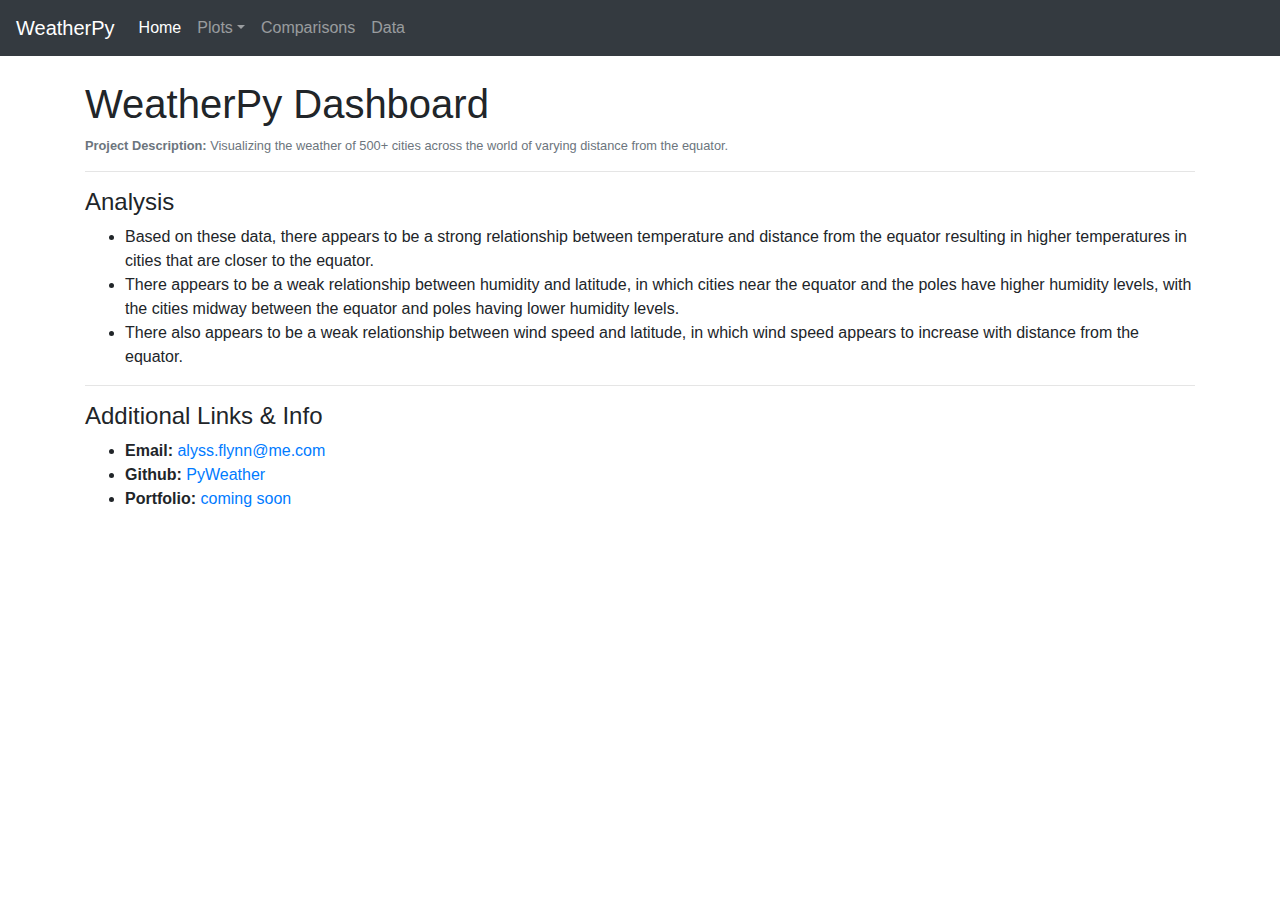
<file: index.html>
<!DOCTYPE html>
<html lang="en">
<head>
    <title>Weather Dashboard - Home</title>
    <meta charset="utf-8">
    <meta name="viewport" content="width=device-width, initial-scale=1">
    <link rel="stylesheet" href="https://maxcdn.bootstrapcdn.com/bootstrap/4.1.0/css/bootstrap.min.css">
    <script src="https://ajax.googleapis.com/ajax/libs/jquery/3.3.1/jquery.min.js"></script>
    <script src="https://cdnjs.cloudflare.com/ajax/libs/popper.js/1.14.0/umd/popper.min.js"></script>
    <script src="https://maxcdn.bootstrapcdn.com/bootstrap/4.1.0/js/bootstrap.min.js"></script>
</head>
<body>

<nav class="navbar navbar-expand-sm bg-dark navbar-dark">
    <a class="navbar-brand" href="index.html">WeatherPy</a>
    <ul class="navbar-nav">
        <li class="nav-item active">
            <a class="nav-link" href="index.html">Home</a>
        </li>
        <li class="nav-item dropdown">
            <a class="nav-link dropdown-toggle" data-toggle="dropdown" href="#" role="button" aria-haspopup="true" aria-expanded="false">Plots</a>
            <div class="dropdown-menu" x-placement="bottom-start" style="position: absolute; will-change: transform; top: 0px; left: 0px; transform: translate3d(0px, 42px, 0px);">
                <a class="dropdown-item" href="viz1.html">Plot 1</a>
                <a class="dropdown-item" href="viz2.html">Plot 2</a>
                <a class="dropdown-item" href="viz3.html">Plot 3</a>
                <a class="dropdown-item" href="viz4.html">Plot 4</a>
            </div>
        </li>
        <li class="nav-item">
            <a class="nav-link" href="comparisons.html">Comparisons</a>
        </li>
        <li class="nav-item">
            <a class="nav-link" href="data.html">Data</a>
        </li>
    </ul>
</nav>

<div class="container">
    <header class="header">
        <br><h1>WeatherPy Dashboard</h1>
    </header>
    <main>
        <small class="text-muted">
            <p><strong>Project Description:</strong> Visualizing the weather of 500+ cities across the world of varying distance from the equator.</p>
        </small>
        <hr>
        <h4>Analysis</h4>
        <ul>
            <li>Based on these data, there appears to be a strong relationship between temperature and distance from the equator resulting in higher temperatures in cities that are closer to the equator.</li>
            <li>There appears to be a weak relationship between humidity and latitude, in which cities near the equator and the poles have higher humidity levels, with the cities midway between the equator and poles having lower humidity levels.</li>
            <li>There also appears to be a weak relationship between wind speed and latitude, in which wind speed appears to increase with distance from the equator.</li>
        </ul>
      <hr>
    <aside id="contact-info">
        <h4>Additional Links & Info</h4>
        <ul>
            <li><strong>Email:</strong> <a href="#">alyss.flynn@me.com</a></li>
            <li><strong>Github:</strong> <a href="https://github.com/alyssflynn/PyWeather">PyWeather</a></li>
            <li><strong>Portfolio:</strong> <a href="#">coming soon</a></li>
        </ul>
    </aside> 
    </main>
  </div>
  
</body>

</html>
</file>
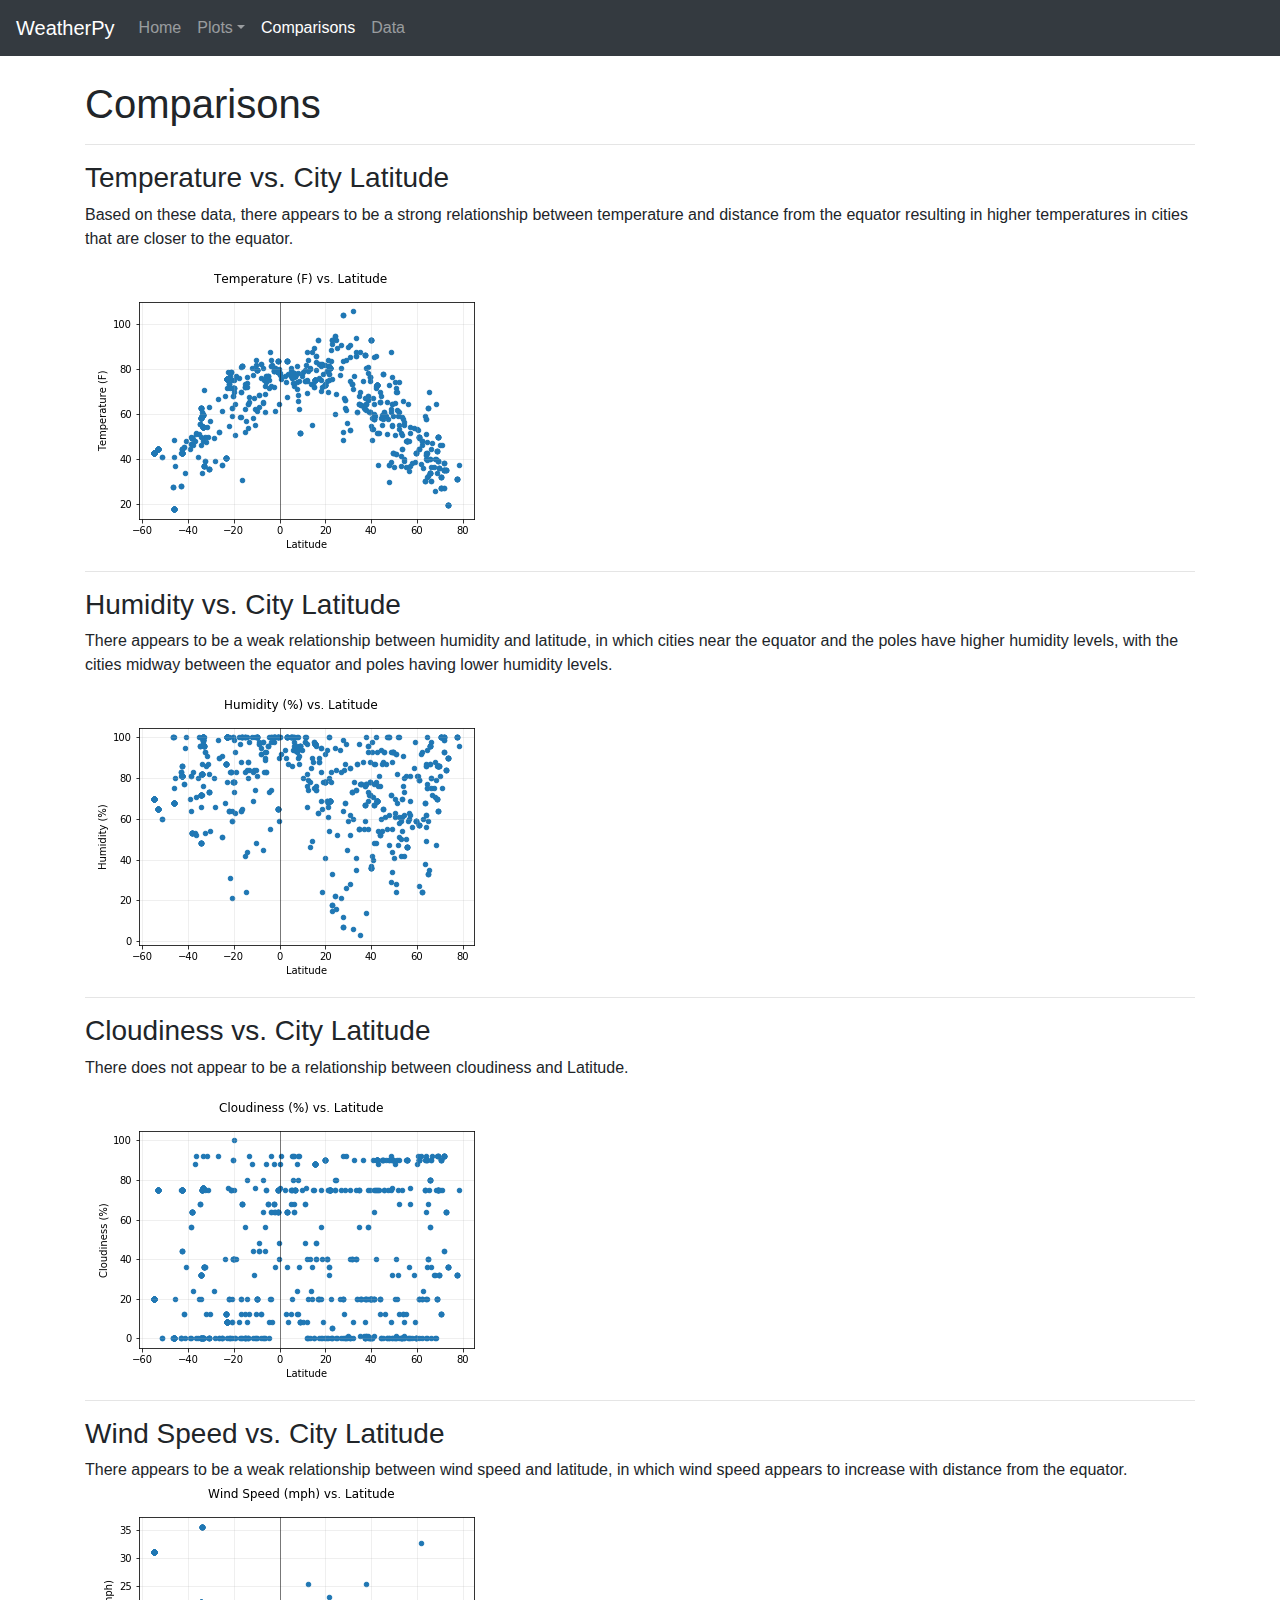
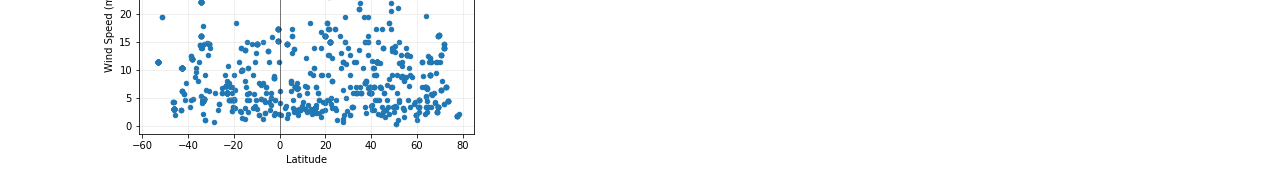
<file: comparisons.html>
<!DOCTYPE html>
<html lang="en">
<head>
  <title>Weather Dashboard - Comparisons</title>
  <meta charset="utf-8">
  <meta name="viewport" content="width=device-width, initial-scale=1">
  <link rel="stylesheet" href="https://maxcdn.bootstrapcdn.com/bootstrap/4.1.0/css/bootstrap.min.css">
  <script src="https://ajax.googleapis.com/ajax/libs/jquery/3.3.1/jquery.min.js"></script>
  <script src="https://cdnjs.cloudflare.com/ajax/libs/popper.js/1.14.0/umd/popper.min.js"></script>
  <script src="https://maxcdn.bootstrapcdn.com/bootstrap/4.1.0/js/bootstrap.min.js"></script>
</head>
<body>

<nav class="navbar navbar-expand-sm bg-dark navbar-dark">
  <a class="navbar-brand" href="index.html">WeatherPy</a>
  <ul class="navbar-nav">
    <li class="nav-item">
      <a class="nav-link" href="index.html">Home</a>
    </li>
    <li class="nav-item dropdown">
        <a class="nav-link dropdown-toggle" data-toggle="dropdown" href="#" role="button" aria-haspopup="true" aria-expanded="false">Plots</a>
        <div class="dropdown-menu" x-placement="bottom-start" style="position: absolute; will-change: transform; top: 0px; left: 0px; transform: translate3d(0px, 42px, 0px);">
            <a class="dropdown-item" href="viz1.html">Plot 1</a>
            <a class="dropdown-item" href="viz2.html">Plot 2</a>
            <a class="dropdown-item" href="viz3.html">Plot 3</a>
            <a class="dropdown-item" href="viz4.html">Plot 4</a>
        </div>
    </li>
    <li class="nav-item active">
      <a class="nav-link" href="comparisons.html">Comparisons</a>
    </li>
    <li class="nav-item">
      <a class="nav-link" href="data.html">Data</a>
    </li>
  </ul>
</nav>

<div class="container">
    <br>
    <h1>Comparisons</h1>
    <hr>
    <section>
        <article>
            <h3>Temperature vs. City Latitude</h3>
            <p>Based on these data, there appears to be a strong relationship between temperature and distance from the equator resulting in higher temperatures in cities that are closer to the equator.</p>
            <a target="_blank" href="assets/images/temp_vs_lat copy.png">
            <img src="assets/images/temp_vs_lat copy.png" alt="Temp vs Latitude">
            </a>
        </article>
        <hr>
        <article>
            <h3>Humidity vs. City Latitude</h3>
            <p>There appears to be a weak relationship between humidity and latitude, in which cities near the equator and the poles have higher humidity levels, with the cities midway between the equator and poles having lower humidity levels.</p>
            <a target="_blank" href="assets/images/humidity_vs_lat copy.png">
            <img src="assets/images/humidity_vs_lat copy.png" alt="Humidity vs Latitude">
            </a>
        </article>
        <hr>
        <article>
            <h3>Cloudiness vs. City Latitude</h3>
            <p>
                There does not appear to be a relationship between cloudiness and Latitude.
            </p>
            <a target="_blank" href="assets/images/cloud_vs_lat copy.png">
            <img src="assets/images/cloud_vs_lat copy.png" alt="Cloudiness vs Latitude">
            </a>
        </article>
        <hr>
        <figure>
            <h3>Wind Speed vs. City Latitude</h3>
            <figcaption>
                There appears to be a weak relationship between wind speed and latitude, in which wind speed appears to increase with distance from the equator.
            </figcaption>
            <a target="_blank" href="assets/images/wind_vs_lat copy.png">
            <img src="assets/images/wind_vs_lat copy.png" alt="Wind vs Latitude">
            </a>
        </figure>
    </section>

</div>


</body>
</html>
</file>
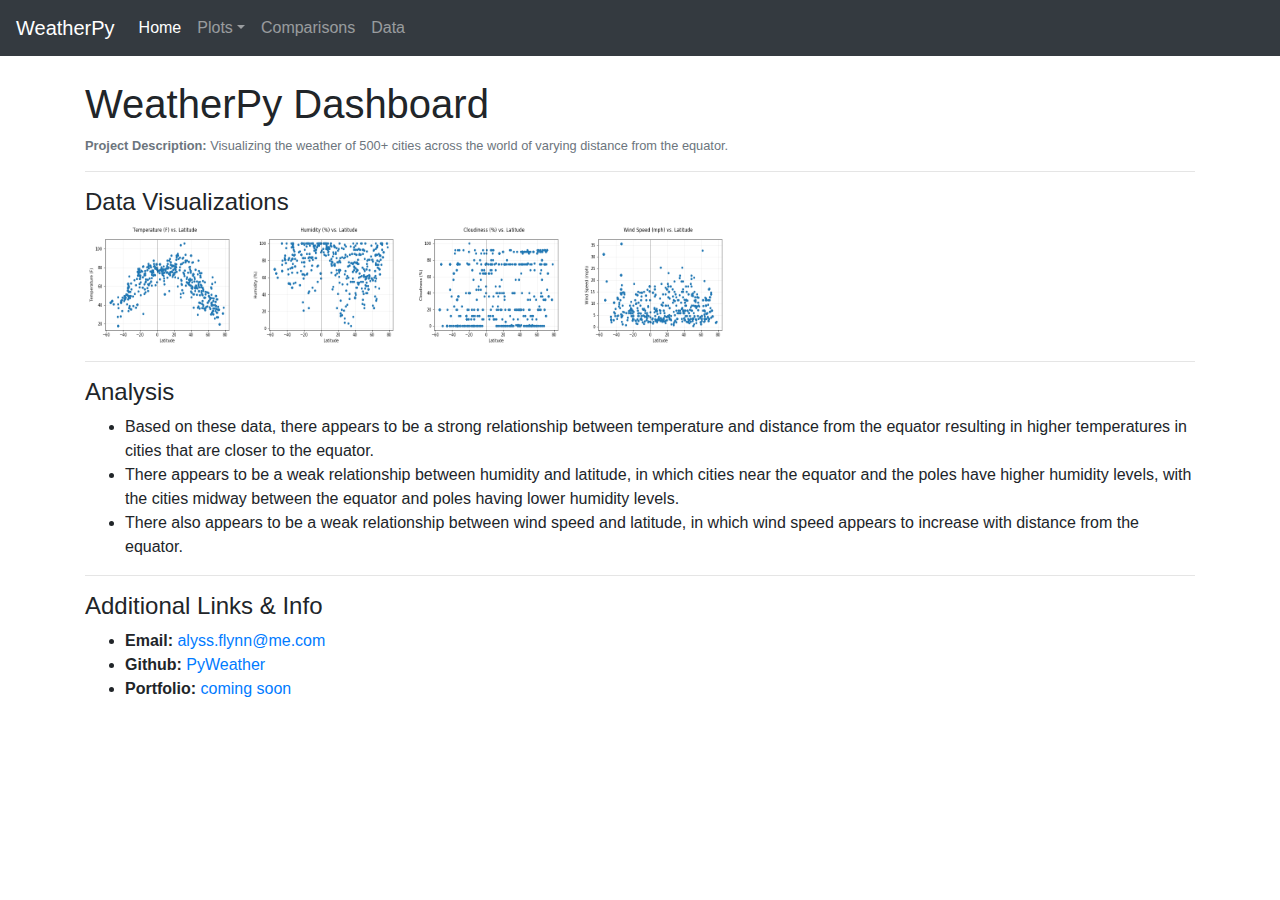
<file: home.html>
<!DOCTYPE html>
<html lang="en">
<head>
    <title>Weather Dashboard | Home</title>
    <meta charset="utf-8">
    <meta name="viewport" content="width=device-width, initial-scale=1">
    <link rel="stylesheet" href="https://maxcdn.bootstrapcdn.com/bootstrap/4.1.0/css/bootstrap.min.css">
    <script src="https://ajax.googleapis.com/ajax/libs/jquery/3.3.1/jquery.min.js"></script>
    <script src="https://cdnjs.cloudflare.com/ajax/libs/popper.js/1.14.0/umd/popper.min.js"></script>
    <script src="https://maxcdn.bootstrapcdn.com/bootstrap/4.1.0/js/bootstrap.min.js"></script>
</head>
<body>

<nav class="navbar navbar-expand-sm bg-dark navbar-dark">
    <a class="navbar-brand" href="index.html">WeatherPy</a>
    <ul class="navbar-nav">
        <li class="nav-item active">
            <a class="nav-link" href="index.html">Home</a>
        </li>
        <li class="nav-item dropdown">
            <a class="nav-link dropdown-toggle" data-toggle="dropdown" href="#" role="button" aria-haspopup="true" aria-expanded="false">Plots</a>
            <div class="dropdown-menu" x-placement="bottom-start" style="position: absolute; will-change: transform; top: 0px; left: 0px; transform: translate3d(0px, 42px, 0px);">
                <a class="dropdown-item" href="viz1.html">Plot 1</a>
                <a class="dropdown-item" href="viz2.html">Plot 2</a>
                <a class="dropdown-item" href="viz3.html">Plot 3</a>
                <a class="dropdown-item" href="viz4.html">Plot 4</a>
            </div>
        </li>
        <li class="nav-item">
            <a class="nav-link" href="comparisons.html">Comparisons</a>
        </li>
        <li class="nav-item">
            <a class="nav-link" href="data.html">Data</a>
        </li>
    </ul>
</nav>

<div class="container">
    <header class="header">
        <br><h1>WeatherPy Dashboard</h1>
        <small class="text-muted">
            <p><strong>Project Description:</strong> Visualizing the weather of 500+ cities across the world of varying distance from the equator.</p>
        </small>
    </header>
    <main>
        <hr>
        <section>
            <h4>Data Visualizations</h4>
            <a target="_blank" href="viz1.html"><img src="assets/images/temp_vs_lat copy.png" alt="Temp vs Latitude" height="120" width="160"></a>
            <a target="_blank" href="viz2.html"><img src="assets/images/humidity_vs_lat copy.png" alt="Humidity vs Latitude" height="120" width="160"></a>
            <a target="_blank" href="viz3.html"><img src="assets/images/cloud_vs_lat copy.png" alt="Cloudiness vs Latitude" height="120" width="160"></a>
            <a target="_blank" href="viz4.html"><img src="assets/images/wind_vs_lat copy.png" alt="Wind vs Latitude" height="120" width="160"></a>
        </section>
        <hr>
        <section>
            <h4>Analysis</h4>
            <ul>
                <li>Based on these data, there appears to be a strong relationship between temperature and distance from the equator resulting in higher temperatures in cities that are closer to the equator.</li>
                <li>There appears to be a weak relationship between humidity and latitude, in which cities near the equator and the poles have higher humidity levels, with the cities midway between the equator and poles having lower humidity levels.</li>
                <li>There also appears to be a weak relationship between wind speed and latitude, in which wind speed appears to increase with distance from the equator.</li>
            </ul>
        </section>
    </main>
    <hr>
    <aside id="contact-info">
        <h4>Additional Links & Info</h4>
        <ul>
            <li><strong>Email:</strong> <a href="#">alyss.flynn@me.com</a></li>
            <li><strong>Github:</strong> <a href="https://github.com/alyssflynn/PyWeather">PyWeather</a></li>
            <li><strong>Portfolio:</strong> <a href="#">coming soon</a></li>
        </ul>
    </aside> 
  </div>
  
</body>

</html>
</file>
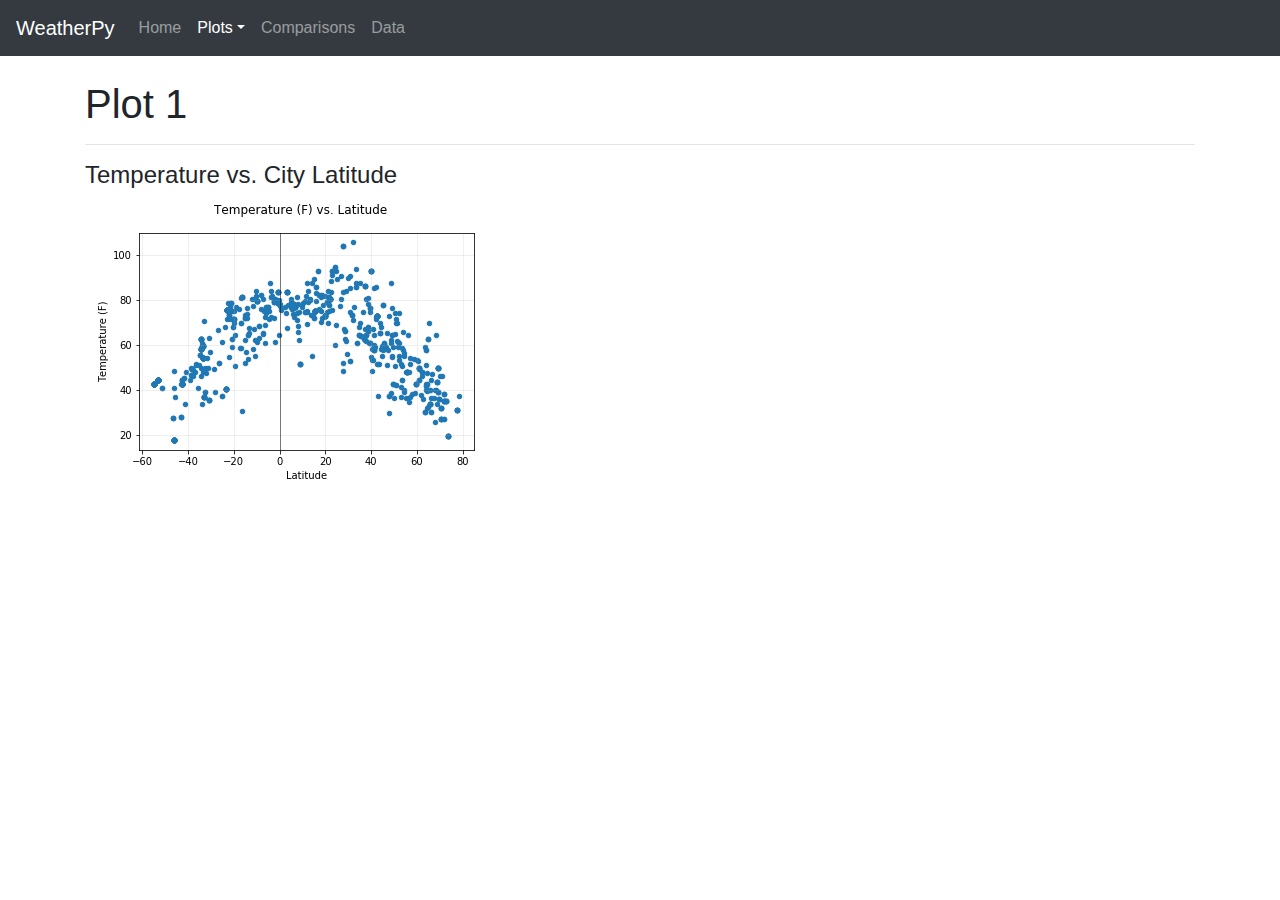
<file: viz1.html>
<!DOCTYPE html>
<html lang="en">
<head>
    <title>Weather Dashboard - Home</title>
    <meta charset="utf-8">
    <meta name="viewport" content="width=device-width, initial-scale=1">
    <link rel="stylesheet" href="https://maxcdn.bootstrapcdn.com/bootstrap/4.1.0/css/bootstrap.min.css">
    <script src="https://ajax.googleapis.com/ajax/libs/jquery/3.3.1/jquery.min.js"></script>
    <script src="https://cdnjs.cloudflare.com/ajax/libs/popper.js/1.14.0/umd/popper.min.js"></script>
    <script src="https://maxcdn.bootstrapcdn.com/bootstrap/4.1.0/js/bootstrap.min.js"></script>
</head>
<body>

<nav class="navbar navbar-expand-sm bg-dark navbar-dark">
    <a class="navbar-brand" href="index.html">WeatherPy</a>
    <ul class="navbar-nav">
        <li class="nav-item">
            <a class="nav-link" href="index.html">Home</a>
        </li>
        <li class="nav-item dropdown active">
            <a class="nav-link dropdown-toggle" data-toggle="dropdown" href="#" role="button" aria-haspopup="true" aria-expanded="false">Plots</a>
            <div class="dropdown-menu" x-placement="bottom-start" style="position: absolute; will-change: transform; top: 0px; left: 0px; transform: translate3d(0px, 42px, 0px);">
                <a class="dropdown-item" href="viz1.html">Plot 1</a>
                <a class="dropdown-item" href="viz2.html">Plot 2</a>
                <a class="dropdown-item" href="viz3.html">Plot 3</a>
                <a class="dropdown-item" href="viz4.html">Plot 4</a>
            </div>
        </li>
        <li class="nav-item">
            <a class="nav-link" href="comparisons.html">Comparisons</a>
        </li>
        <li class="nav-item">
            <a class="nav-link" href="data.html">Data</a>
        </li>
    </ul>
</nav>

<div class="container">
    <header class="header">
        <br><h1>Plot 1</h1> 
        <hr>
    </header>
    <main>
    <section>
        <article>
            <h4>Temperature vs. City Latitude</h4>
            <!-- <p>Based on these data, there appears to be a strong relationship between temperature and distance from the equator resulting in higher temperatures in cities that are closer to the equator.</p> -->
            <a target="_blank" href="assets/images/temp_vs_lat copy.png">
            <img src="assets/images/temp_vs_lat copy.png" alt="Temp vs Latitude">
            </a>
            <br><br>
        </article>
    </section>
    </main>
</div>

</body>
  
</html>
</file>
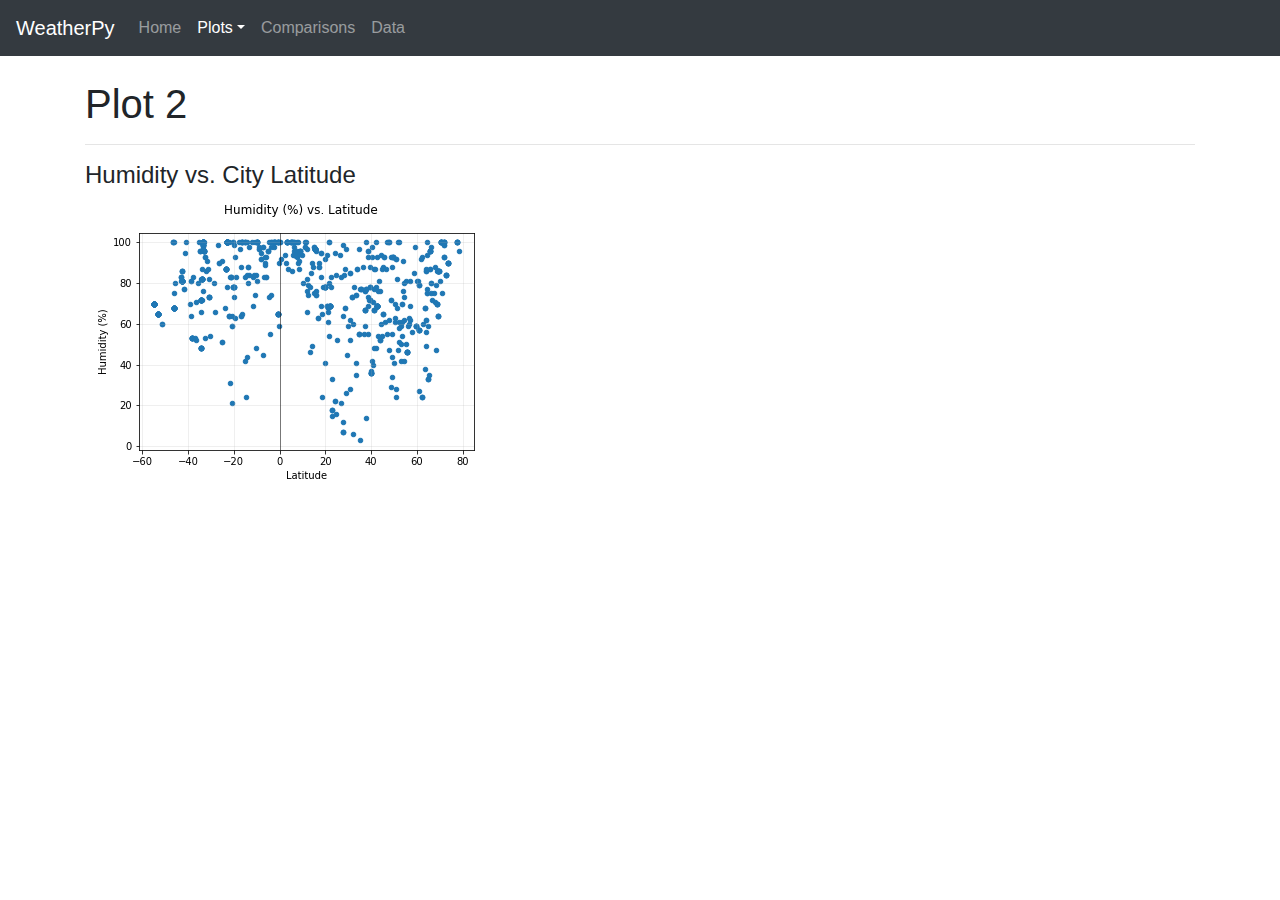
<file: viz2.html>
<!DOCTYPE html>
<html lang="en">
<head>
  <title>Weather Dashboard | Plots</title>
  <meta charset="utf-8">
  <meta name="viewport" content="width=device-width, initial-scale=1">
  <link rel="stylesheet" href="https://maxcdn.bootstrapcdn.com/bootstrap/4.1.0/css/bootstrap.min.css">
  <script src="https://ajax.googleapis.com/ajax/libs/jquery/3.3.1/jquery.min.js"></script>
  <script src="https://cdnjs.cloudflare.com/ajax/libs/popper.js/1.14.0/umd/popper.min.js"></script>
  <script src="https://maxcdn.bootstrapcdn.com/bootstrap/4.1.0/js/bootstrap.min.js"></script>
</head>
<body>

<nav class="navbar navbar-expand-sm bg-dark navbar-dark">
  <a class="navbar-brand" href="index.html">WeatherPy</a>
  <ul class="navbar-nav">
    <li class="nav-item">
      <a class="nav-link" href="index.html">Home</a>
    </li>
    <li class="nav-item dropdown active">
        <a class="nav-link dropdown-toggle" data-toggle="dropdown" href="#" role="button" aria-haspopup="true" aria-expanded="false">Plots</a>
        <div class="dropdown-menu" x-placement="bottom-start" style="position: absolute; will-change: transform; top: 0px; left: 0px; transform: translate3d(0px, 42px, 0px);">
            <a class="dropdown-item" href="viz1.html">Plot 1</a>
            <a class="dropdown-item" href="viz2.html">Plot 2</a>
            <a class="dropdown-item" href="viz3.html">Plot 3</a>
            <a class="dropdown-item" href="viz4.html">Plot 4</a>
        </div>
    </li>
    <li class="nav-item">
      <a class="nav-link" href="comparisons.html">Comparisons</a>
    </li>
    <li class="nav-item">
      <a class="nav-link" href="data.html">Data</a>
    </li>
  </ul>
</nav>

<div class="container">
    <br>
    <h1>Plot 2</h1>
    <hr>
    <section>
        <article>
            <h4>Humidity vs. City Latitude</h4>
            <a target="_blank" href="assets/images/humidity_vs_lat copy.png">
            <img src="assets/images/humidity_vs_lat copy.png" alt="Humidity vs Latitude">
            </a>
        </article>
    </section>

</div>


</body>
</html>
</file>
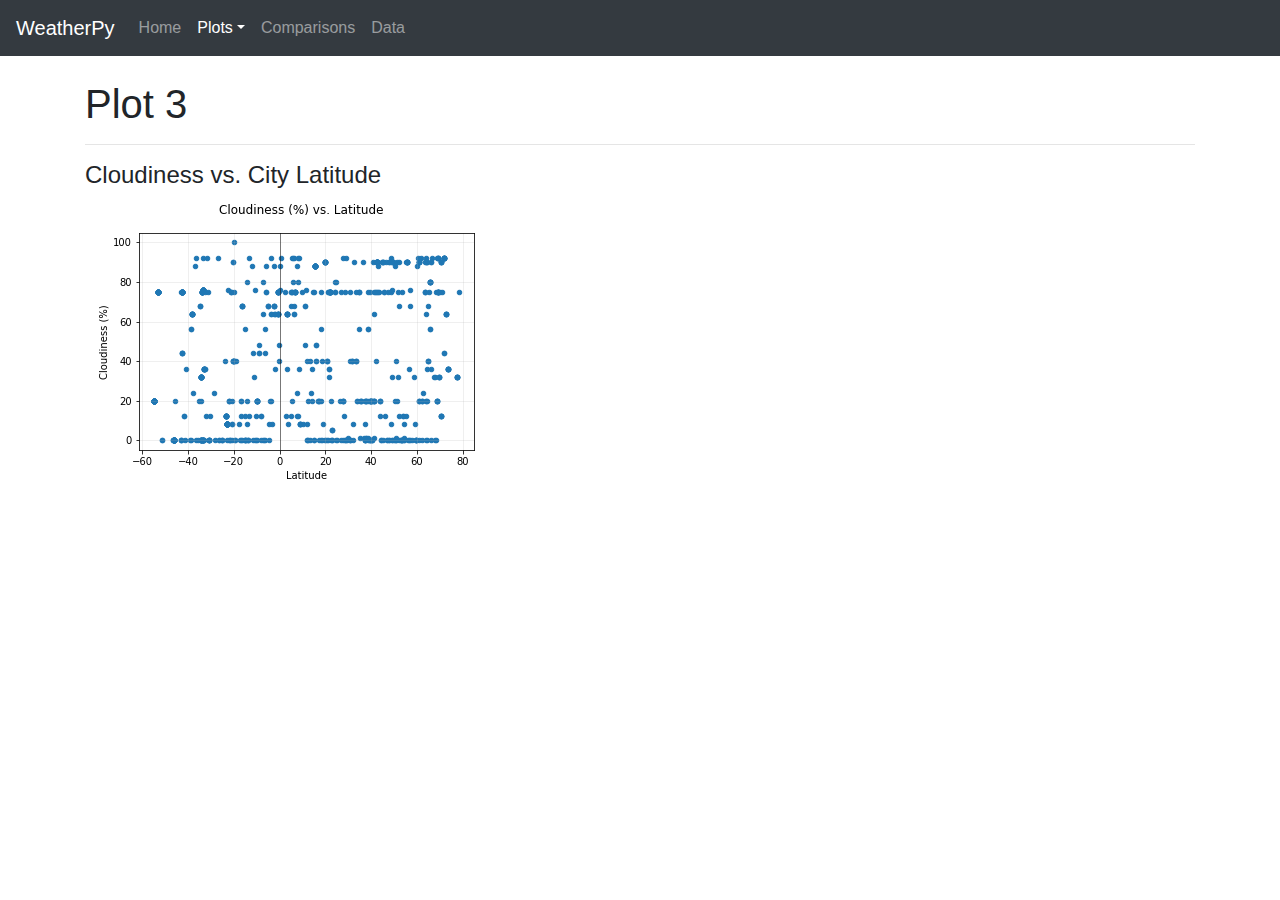
<file: viz3.html>
<!DOCTYPE html>
<html lang="en">
<head>
  <title>Weather Dashboard | Plots</title>
  <meta charset="utf-8">
  <meta name="viewport" content="width=device-width, initial-scale=1">
  <link rel="stylesheet" href="https://maxcdn.bootstrapcdn.com/bootstrap/4.1.0/css/bootstrap.min.css">
  <script src="https://ajax.googleapis.com/ajax/libs/jquery/3.3.1/jquery.min.js"></script>
  <script src="https://cdnjs.cloudflare.com/ajax/libs/popper.js/1.14.0/umd/popper.min.js"></script>
  <script src="https://maxcdn.bootstrapcdn.com/bootstrap/4.1.0/js/bootstrap.min.js"></script>
</head>
<body>

<nav class="navbar navbar-expand-sm bg-dark navbar-dark">
  <a class="navbar-brand" href="index.html">WeatherPy</a>
  <ul class="navbar-nav">
    <li class="nav-item">
      <a class="nav-link" href="index.html">Home</a>
    </li>
    <li class="nav-item dropdown active">
        <a class="nav-link dropdown-toggle" data-toggle="dropdown" href="#" role="button" aria-haspopup="true" aria-expanded="false">Plots</a>
        <div class="dropdown-menu" x-placement="bottom-start" style="position: absolute; will-change: transform; top: 0px; left: 0px; transform: translate3d(0px, 42px, 0px);">
            <a class="dropdown-item" href="viz1.html">Plot 1</a>
            <a class="dropdown-item" href="viz2.html">Plot 2</a>
            <a class="dropdown-item" href="viz3.html">Plot 3</a>
            <a class="dropdown-item" href="viz4.html">Plot 4</a>
        </div>
    </li>
    <li class="nav-item">
      <a class="nav-link" href="comparisons.html">Comparisons</a>
    </li>
    <li class="nav-item">
      <a class="nav-link" href="data.html">Data</a>
    </li>
  </ul>
</nav>

<div class="container">
    <br>
    <h1>Plot 3</h1>
    <hr>
    <section>
        <article>
            <h4>Cloudiness vs. City Latitude</h4>
            <a target="_blank" href="assets/images/cloud_vs_lat copy.png">
            <img src="assets/images/cloud_vs_lat copy.png" alt="Cloudiness vs Latitude">
            </a>
            <!-- <br> -->
            <!-- <p>There appears to be a weak relationship between humidity and latitude, in which cities near the equator and the poles have higher humidity levels, with the cities midway between the equator and poles having lower humidity levels.</p> -->
        </article>
    </section>

</div>


</body>
</html>
</file>
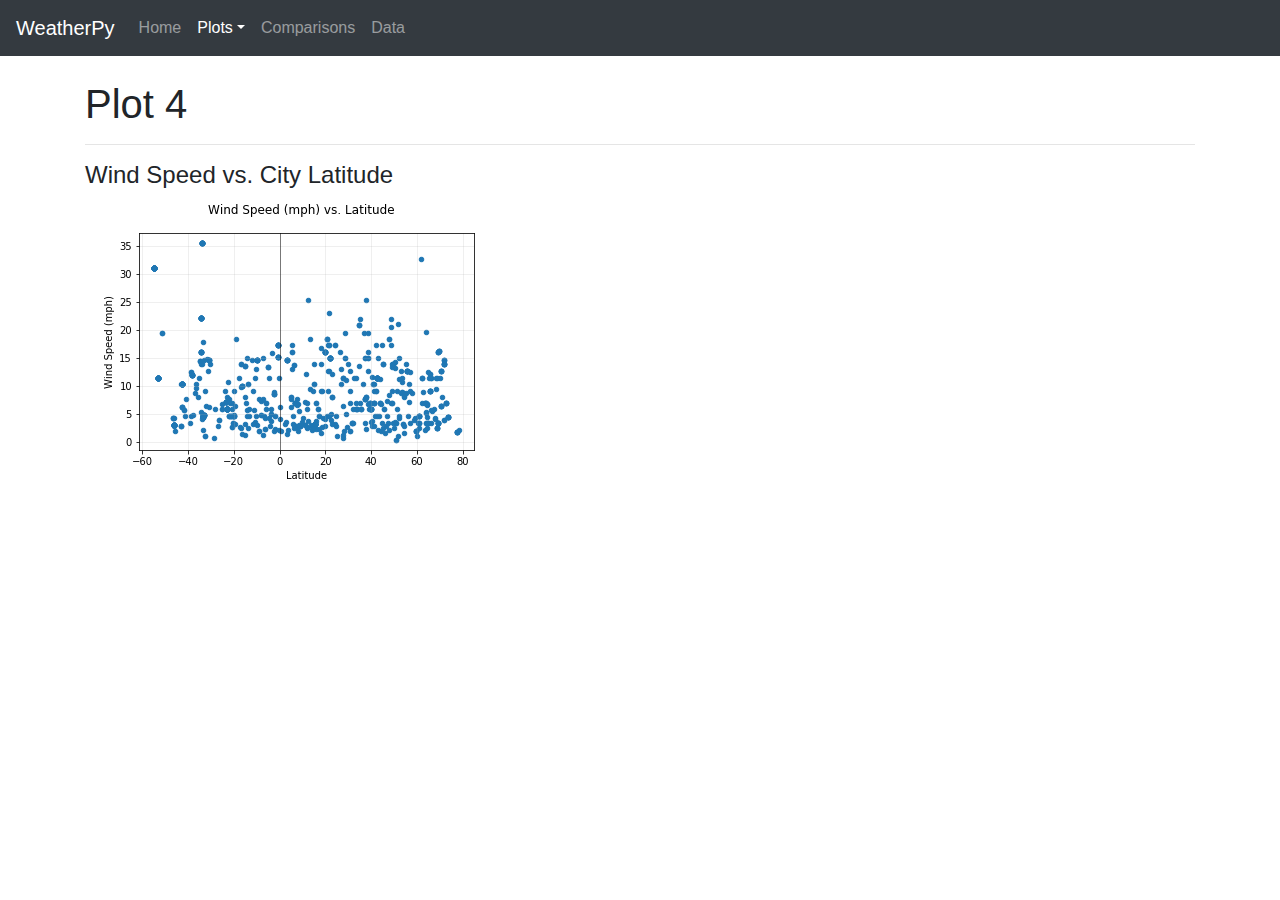
<file: viz4.html>
<!DOCTYPE html>
<html lang="en">
<head>
  <title>Weather Dashboard | Plots</title>
  <meta charset="utf-8">
  <meta name="viewport" content="width=device-width, initial-scale=1">
  <link rel="stylesheet" href="https://maxcdn.bootstrapcdn.com/bootstrap/4.1.0/css/bootstrap.min.css">
  <script src="https://ajax.googleapis.com/ajax/libs/jquery/3.3.1/jquery.min.js"></script>
  <script src="https://cdnjs.cloudflare.com/ajax/libs/popper.js/1.14.0/umd/popper.min.js"></script>
  <script src="https://maxcdn.bootstrapcdn.com/bootstrap/4.1.0/js/bootstrap.min.js"></script>
</head>
<body>

<nav class="navbar navbar-expand-sm bg-dark navbar-dark">
  <a class="navbar-brand" href="index.html">WeatherPy</a>
  <ul class="navbar-nav">
    <li class="nav-item">
      <a class="nav-link" href="index.html">Home</a>
    </li>
    <li class="nav-item dropdown active">
        <a class="nav-link dropdown-toggle" data-toggle="dropdown" href="#" role="button" aria-haspopup="true" aria-expanded="false">Plots</a>
        <div class="dropdown-menu" x-placement="bottom-start" style="position: absolute; will-change: transform; top: 0px; left: 0px; transform: translate3d(0px, 42px, 0px);">
            <a class="dropdown-item" href="viz1.html">Plot 1</a>
            <a class="dropdown-item" href="viz2.html">Plot 2</a>
            <a class="dropdown-item" href="viz3.html">Plot 3</a>
            <a class="dropdown-item" href="viz4.html">Plot 4</a>
        </div>
    </li>
    <li class="nav-item">
      <a class="nav-link" href="comparisons.html">Comparisons</a>
    </li>
    <li class="nav-item">
      <a class="nav-link" href="data.html">Data</a>
    </li>
  </ul>
</nav>

<div class="container">
    <br>
    <h1>Plot 4</h1>
    <hr>

    <section>
        <figure>
            <h4>Wind Speed vs. City Latitude</h4>
            <a target="_blank" href="assets/images/wind_vs_lat copy.png">
            <img src="assets/images/wind_vs_lat copy.png" alt="Wind vs Latitude">
            </a>
            <!-- <figcaption>There appears to be a weak relationship between wind speed and latitude, in which wind speed appears to increase with distance from the equator.</figcaption> -->
        </figure>
    </section>

</div>


</body>
</html>
</file>
